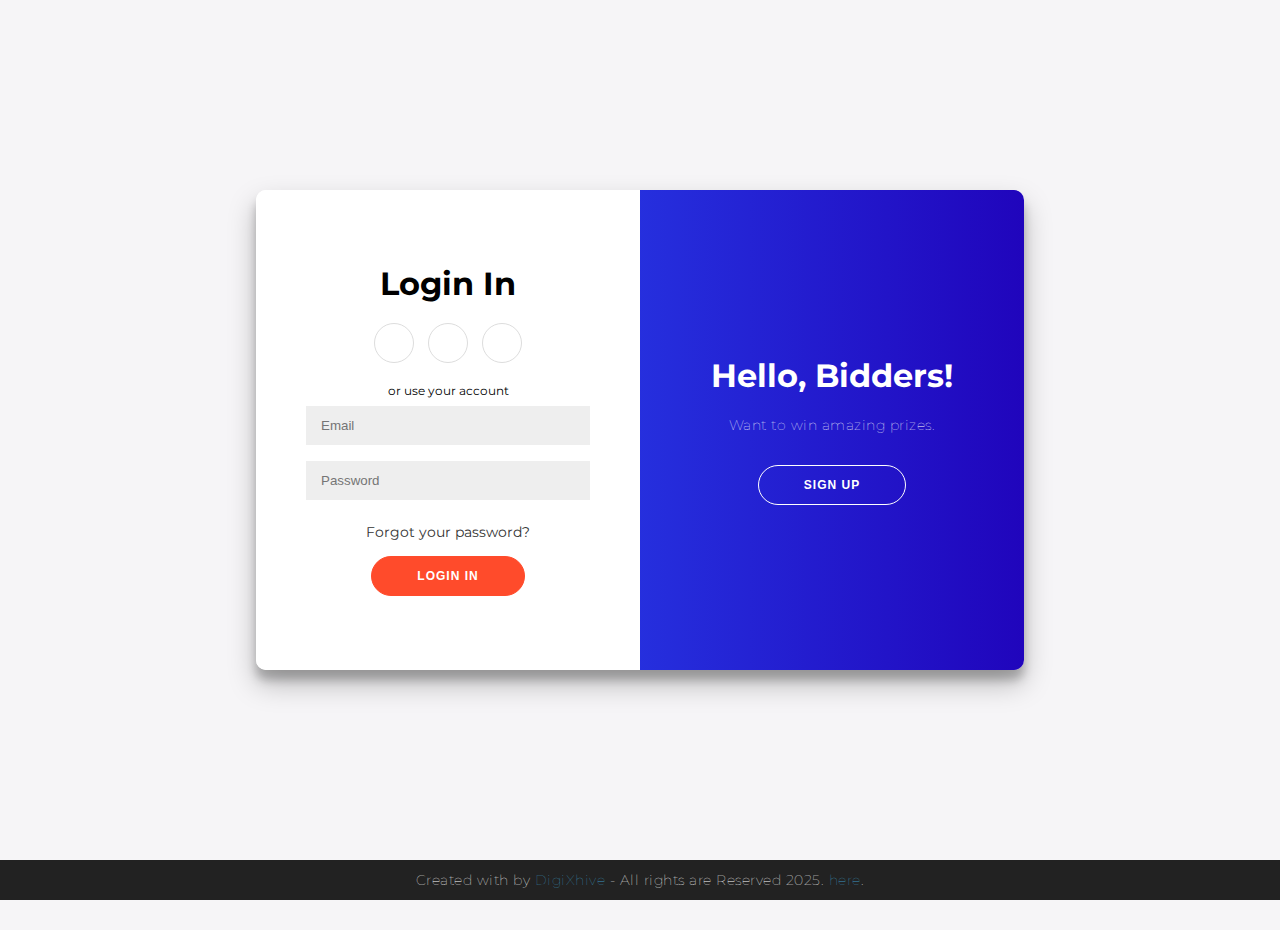
<file: loginpage.html>
<html lang="en">
<head>
    <meta charset="UTF-8">
    <meta name="viewport" content="width=device-width, initial-scale=1.0">
    <title>Login page</title>
    <link rel="stylesheet" href="login.css">
</head>
<body>
    <div class="container" id="container">
        <div class="form-container sign-up-container">
            <form action="#">
                <h1>Create Account</h1>
                <div class="social-container">
                    <a href="#" class="social"><i class="fab fa-facebook-f"></i></a>
                    <a href="#" class="social"><i class="fab fa-google-plus-g"></i></a>
                    <a href="#" class="social"><i class="fab fa-linkedin-in"></i></a>
                </div>
                <span>or use your email for registration</span>
                <input type="text" placeholder="Name" />
                <input type="email" placeholder="Email" />
                <input type="password" placeholder="Password" />
                <button>Sign Up</button>
            </form>
        </div>
        <div class="form-container sign-in-container">
            <form action="#">
                <h1>Login In</h1>
                <div class="social-container">
                    <a href="#" class="social"><i class="fab fa-facebook-f"></i></a>
                    <a href="#" class="social"><i class="fab fa-google-plus-g"></i></a>
                    <a href="#" class="social"><i class="fab fa-linkedin-in"></i></a>
                </div>
                <span>or use your account</span>
                <input type="email" placeholder="Email" />
                <input type="password" placeholder="Password" />
                <a href="#">Forgot your password?</a>
                <button>Login In</button>
            </form>
        </div>
        <div class="overlay-container">
            <div class="overlay">
                <div class="overlay-panel overlay-left">
                    <h1>Welcome Back!</h1>
                    <p>To keep connected with us please login with your personal info</p>
                    <button class="ghost" id="signIn">Login In</button>
                </div>
                <div class="overlay-panel overlay-right">
                    <h1>Hello, Bidders!</h1>
                    <p>Want to win amazing prizes.</p>
                    <button class="ghost" id="signUp">Sign Up</button>
                </div>
            </div>
        </div>
    </div>
    
    <footer>
        <p>
            Created with <i class="fa fa-heart"></i> by
            <a target="_blank" href="https://DigiXhive.com">DigiXhive</a>
            - All rights are Reserved 2025.
            <a target="_blank" href="https://www.florin-pop.com/blog/2019/03/double-slider-sign-in-up-form/">here</a>.
        </p>
    </footer>
    <script src="login.js" ></script>
    
</body>
</html>
</file>
<file: login.css>
@import url('https://fonts.googleapis.com/css?family=Montserrat:400,800');

* {
	box-sizing: border-box;
}

body {
	background: #f6f5f7;
	display: flex;
	justify-content: center;
	align-items: center;
	flex-direction: column;
	font-family: 'Montserrat', sans-serif;
	height: 100vh;
	margin: -20px 0 50px;
}

h1 {
	font-weight: bold;
	margin: 0;
}

h2 {
	text-align: center;
}

p {
	font-size: 14px;
	font-weight: 100;
	line-height: 20px;
	letter-spacing: 0.5px;
	margin: 20px 0 30px;
}

span {
	font-size: 12px;
}

a {
	color: #333;
	font-size: 14px;
	text-decoration: none;
	margin: 15px 0;
}

button {
	border-radius: 20px;
	border: 1px solid #FF4B2B;
	background-color: #FF4B2B;
	color: #FFFFFF;
	font-size: 12px;
	font-weight: bold;
	padding: 12px 45px;
	letter-spacing: 1px;
	text-transform: uppercase;
	transition: transform 80ms ease-in;
}

button:active {
	transform: scale(0.95);
}

button:focus {
	outline: none;
}

button.ghost {
	background-color: transparent;
	border-color: #FFFFFF;
}

form {
	background-color: #FFFFFF;
	display: flex;
	align-items: center;
	justify-content: center;
	flex-direction: column;
	padding: 0 50px;
	height: 100%;
	text-align: center;
}

input {
	background-color: #eee;
	border: none;
	padding: 12px 15px;
	margin: 8px 0;
	width: 100%;
}

.container {
	background-color: #fff;
	border-radius: 10px;
  	box-shadow: 0 14px 28px rgba(0,0,0,0.25), 
			0 10px 10px rgba(0,0,0,0.22);
	position: relative;
	overflow: hidden;
	width: 768px;
	max-width: 100%;
	min-height: 480px;
}

.form-container {
	position: absolute;
	top: 0;
	height: 100%;
	transition: all 0.6s ease-in-out;
}

.sign-in-container {
	left: 0;
	width: 50%;
	z-index: 2;
}

.container.right-panel-active .sign-in-container {
	transform: translateX(100%);
}

.sign-up-container {
	left: 0;
	width: 50%;
	opacity: 0;
	z-index: 1;
}

.container.right-panel-active .sign-up-container {
	transform: translateX(100%);
	opacity: 1;
	z-index: 5;
	animation: show 0.6s;
}

@keyframes show {
	0%, 49.99% {
		opacity: 0;
		z-index: 1;
	}
	
	50%, 100% {
		opacity: 1;
		z-index: 5;
	}
}

.overlay-container {
	position: absolute;
	top: 0;
	left: 50%;
	width: 50%;
	height: 100%;
	overflow: hidden;
	transition: transform 0.6s ease-in-out;
	z-index: 100;
}

.container.right-panel-active .overlay-container{
	transform: translateX(-100%);
}

.overlay {
	background: #4741ff;
	background: -webkit-linear-gradient(to right, #2b2fff, #4157ff);
	background: linear-gradient(to right, #2b59ff, #2005bc);
	background-repeat: no-repeat;
	background-size: cover;
	background-position: 0 0;
	color: #FFFFFF;
	position: relative;
	left: -100%;
	height: 100%;
	width: 200%;
  	transform: translateX(0);
	transition: transform 0.6s ease-in-out;
}

.container.right-panel-active .overlay {
  	transform: translateX(50%);
}

.overlay-panel {
	position: absolute;
	display: flex;
	align-items: center;
	justify-content: center;
	flex-direction: column;
	padding: 0 40px;
	text-align: center;
	top: 0;
	height: 100%;
	width: 50%;
	transform: translateX(0);
	transition: transform 0.6s ease-in-out;
}

.overlay-left {
	transform: translateX(-20%);
}

.container.right-panel-active .overlay-left {
	transform: translateX(0);
}

.overlay-right {
	right: 0;
	transform: translateX(0);
}

.container.right-panel-active .overlay-right {
	transform: translateX(20%);
}

.social-container {
	margin: 20px 0;
}

.social-container a {
	border: 1px solid #DDDDDD;
	border-radius: 50%;
	display: inline-flex;
	justify-content: center;
	align-items: center;
	margin: 0 5px;
	height: 40px;
	width: 40px;
}

footer {
    background-color: #222;
    color: #fff;
    font-size: 14px;
    bottom: 0;
    position: fixed;
    left: 0;
    right: 0;
    text-align: center;
    z-index: 999;
}

footer p {
    margin: 10px 0;
}

footer i {
    color: red;
}

footer a {
    color: #3c97bf;
    text-decoration: none;
}
</file>
